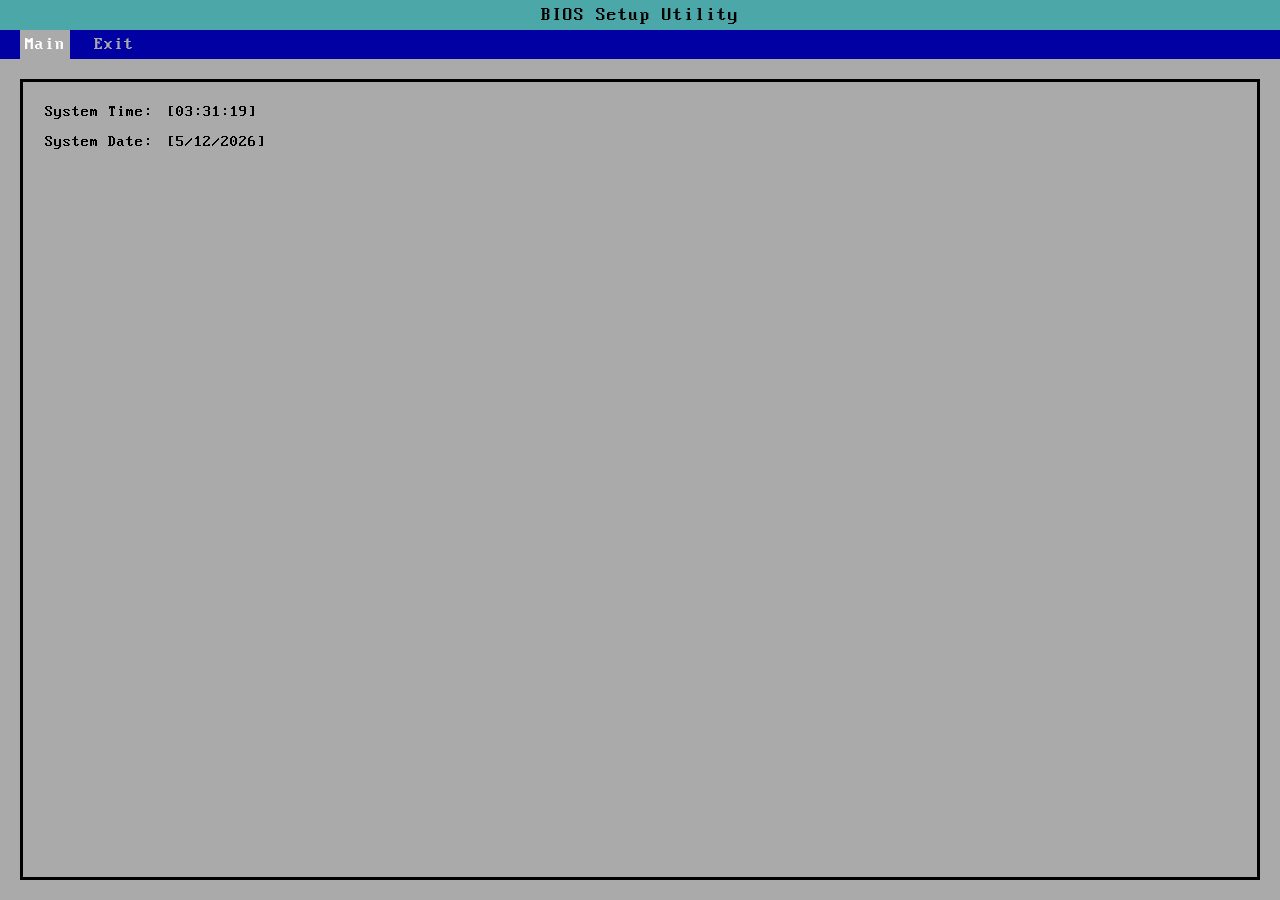
<file: bios.html>
<!DOCTYPE html>
<html lang="en">

<head>
    <meta charset="UTF-8">
    <meta name="viewport" content="width=device-width, initial-scale=1.0">
    <!-- 更改页面标题以提高搜索引擎可搜索性 -->
    <title>Windows 12 BIOS Setup</title>
    <!-- 使用相对路径引用外部CSS文件 -->
    <link rel="stylesheet" href="./apps/style/bios.css">
</head>

<body id="body" scroll="no">
    <div id="exit_confirm" style="display:none;background-color: white;padding-top: 20px;padding-bottom: 20px;padding-left: 10px;padding-right: 10px;position: absolute;left:35%;top:42.5%;/**/box-shadow: 8px 16px 0px 0px #000;z-index:1919810;">
        <div id="confirm" style="background-color: white; color:black;border:3.5px solid #000; padding: 5px;display: flex;flex-direction: column;">
            <p style="text-align: center;margin-top: 15px;flex: 35;flex: 25;" id="confirm-tit"> Save configuration changes and exit now? </p>
            <div style="flex: 1;"></div>
            <div style="display: flex;align-items: center;justify-content: center;flex: 25;">
                <a class="confirm-button" id="ok-btn" style="background-color: #000;color: #fff;" click="eval(code)">[OK]</a>
                <p>&nbsp;&nbsp;&nbsp;&nbsp;</p>
                <a class="confirm-button" style="color: #000;background-color: #fff;" click="document.getElementById('exit_confirm').style.display = 'none';document.getElementById('background').style.display = 'none';" id="cancel-btn">[Cancel]</a>
            </div>
        </div>
    </div>
    <div style="position: absolute;background-color: rgba(11,45,14,0);top:0;left:0;width:100%;height:100%;display: none;z-index:114514;" id="background"></div>

    <nav>
        <p class="tit">BIOS Setup Utility</p>
    </nav>
    <nav class="pages" style="padding-left: 15px;">
        <a class="page" id="main" click="tab=0; ChangePage()" ontouchstart="tab=0; ChangePage()">Main</a>
        <a class="page" id="exit" click="tab=1; ChangePage()" ontouchstart="tab=1; ChangePage()">Exit</a>
    </nav>

    <div id="mainPage">
        <table class="option" style="cursor: none;">
            <tr>
                <td>
                    System Time:
                </td>
                <td style="width:10px;"></td>
                <td id="time">
                    [11:45:14]
                </td>
            </tr>
            <tr style="height:10px;"></tr>
            <tr>
                <td>
                    System Date:
                </td>
                <td style="width:10px;"></td>
                <td id="date">
                    [10/08/1919]
                </td>
                <!-- 注意：这里的日期为[日/月/年] -->
            </tr>
        </table>
    </div>

    <div id="exitPage" style="display: flex; gap: 10px; flex-direction: column;">
        <div click="BIOS_confirm(' Save configuration changes and exit now? ','toBoot()',30)" ontouchstart="BIOS_confirm(' Save configuration changes and exit now? ','toBoot()',30)" class="exit" id="e1">Exit Saving Changes</div>
        <div click="BIOS_confirm(' Discard changes and exit setup? ','toBoot()',25);" ontouchstart="BIOS_confirm(' Discard changes and exit setup? ','toBoot()',25);" class="exit" id="e2">Exit Discarding Changes</div>
        <div click="BIOS_confirm('  Restore default setup?  ','document.getElementById(`exit_confirm`).style.display = `none`;document.getElementById(`background`).style.display = `none`;',18);" ontouchstart="BIOS_confirm('  Restore default setup?  ','document.getElementById(`exit_confirm`).style.display = `none`;document.getElementById(`background`).style.display = `none`;',18);" class="exit" id="e3">Restore Defaults</div>
    </div>

    <!-- 使用相对路径引用JavaScript文件 -->
    <script src="scripts/bios_kernel.js"></script>
</body>

</html>
</file>
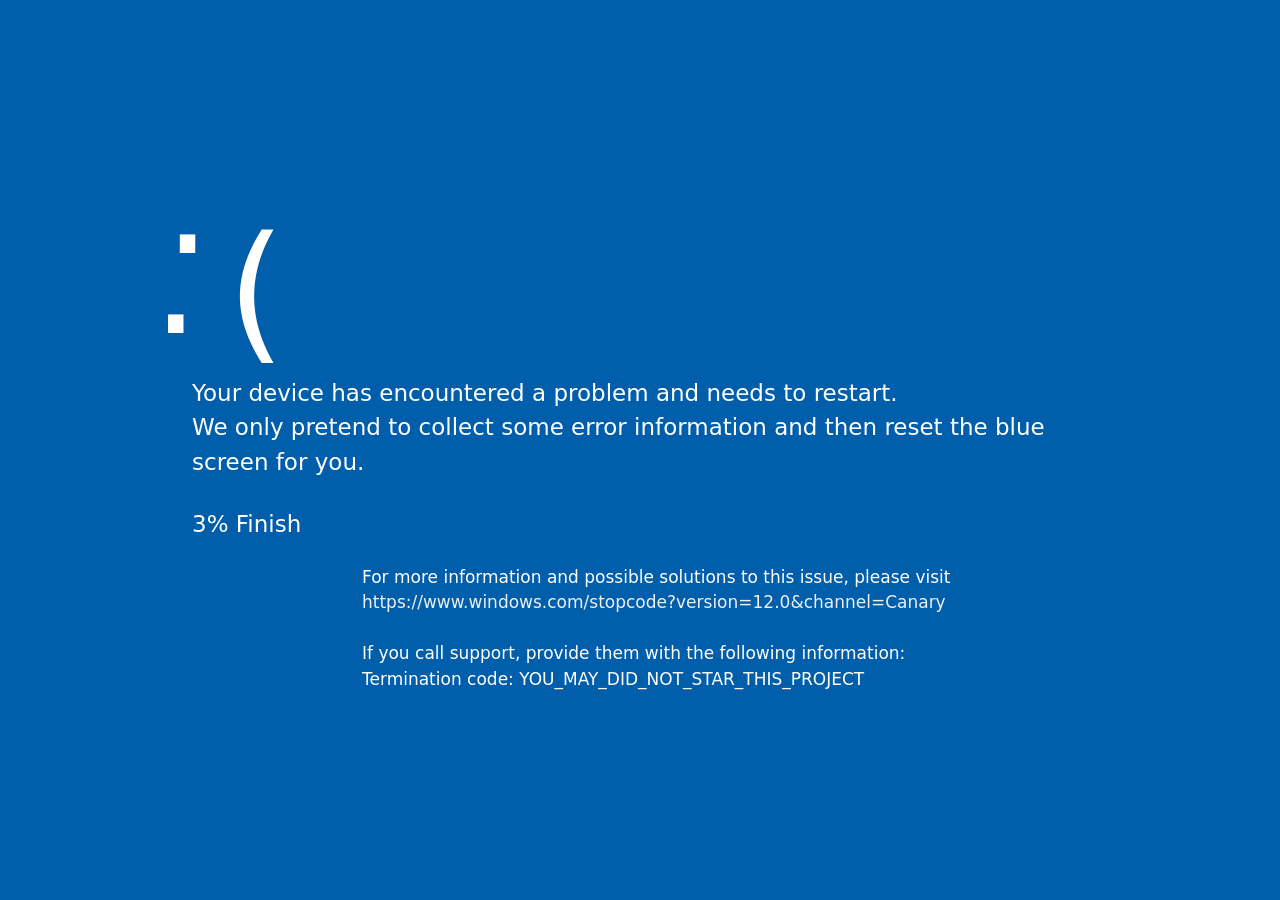
<file: bluescreen.html>
<!DOCTYPE html>
<html lang="en" style="height: 100%;">

<head>
    <meta charset="UTF-8">
    <meta http-equiv="X-UA-Compatible" content="IE=edge">
    <meta name="viewport" content="width=device-width, initial-scale=1.0, maximum-scale=1.0, user-scalable=no">
    <meta name="format-detection" content="telephone=no">
    
    <!-- 添加有关网页的描述信息 -->
    <meta name="description" content="Windows 12 Web Version - 一个开放源项目，提供对 Windows 12 的网络预览。">

	<!-- Windows 12 网页版 谭景元原创  -->

	<!-- Windows 12 网页版是一个开放源项目,
	希望让用户在网络上预先体验 Windows 12,
	内容可能与 Windows 12 正式版本不一致。
	使用标准网络技术,例如 HTML、CSS 和 Javascript
	此项目绝不附属于微软,且不应与微软操作系统或产品混淆,
	这也不是 Windows365 cloud PC
	本项目中微软、Windows和其他示范产品是微软公司的商标 -->
	<link rel="stylesheet" href="./base.css" />
	<base target="_blank">

	<title>Windows 12 Web version</title>
</head>
<body>
    <style>
        body{
            background-color: #005eaa;
            cursor: none;
        }
        #box{
            display: flex;
            flex-direction: column;
            justify-items: center;
            width: 70%;
            left: 15%;
            position: absolute;
            height: 100%;
            justify-content: center;
        }
        #happy-face{
            color: #fff;
            font-size: 150px;
            margin: 0;
            line-height: 1;
            /* margin-left: -40px; */
            margin-top: -10px;
            height: 150px;
            height: 150px;
            display: flex;
        }
        #happy-face>*{
            position: relative;
            line-height: 0px;
        }
        @keyframes eyea{
            0%{
                top: -140px;
                left: -40px;
            }
            15%{
                top: -150px;
                left: -60px;
            }
            25%{
                top: -140px;
                left: -40px;
            }
            35%{
                top: -150px;
                left: -20px;
            }
            50%{
                top: -140px;
                left: -40px;
            }
            85%{
                top: -140px;
                left: -40px;
            }
            95%{
                top: -45px;
                left: -40px;
            }
            /* 63%{
                top: 0px;
                left: 0;
            } */
        }
        #happy-face>.eye.a{
            top: -45px;
            left: -40px;
            animation: eyea 2s;
        }
        @keyframes eyeb{
            0%{
                top: -140px;
                left: 14px;
            }
            15%{
                top: -150px;
                left: -6px;
            }
            25%{
                top: -140px;
                left: 14px;
            }
            35%{
                top: -150px;
                left: 34px;
            }
            50%{
                top: -140px;
                left: 24px;
            }
            90%{
                top: -140px;
                left: 24px;
            }
        }
        #happy-face>.eye.b{
            left: -76px;
            top: -125px;
            animation: eyeb 2s;
        }
        @keyframes mou{
            0%{
                transform: rotate(90deg);
                top: 10px;
                left: -60px;
            }
            15%{
                transform: rotate(120deg);
                top: -10px;
                left: -80px;
            }
            25%{
                transform: rotate(90deg);
                top: 10px;
                left: -60px;
            }
            35%{
                transform: rotate(60deg);
                top: -10px;
                left: -20px;
            }
            50%{
                transform: rotate(270deg);
                top: 10px;
                left: -80px;
            }
            80%{
                transform: rotate(270deg);
                top: -10px;
                left: -80px;
            }
            90%{
                transform: rotate(180deg);
                top: -25px;
                left: -60px;
            }
            /* 50%{
                transform: rotate(180deg);
                top: 20px;
                left: 50px;
            } */
        }
        #happy-face>.mouse{
            transform: rotate(180deg);
            top: -25px;
            left: -60px;
            animation: mou 2s;
        }
        #tx1{
            color: #fff;
            font-size: 23px;
            margin-bottom: 5px;
            margin-top: 50px;
        }
        #prog{
            color: #fff;
            font-size: 23px;
        }
        #dtx{
            color: #fff;
            margin-left: 20px;
            font-size: 17px;
            margin-top: 0;
        }
        #qr{
            min-width: 150px;
            width: 150px;
            height: 150px;
            fill: #005eaa;
        }
        #detail{
            display: flex;
        }
        .link{
            color: #efefef;
            text-decoration: none;
            transition: 100ms;
            cursor: pointer;
        }
        .link:hover{
            color: #aaa;
        }
    </style>
    <div id="box">
        <div id="happy-face">
            <p class="eye a">.</p>
            <p class="eye b">.</p>
            <p class="mouse">)</p>
        </div>
        <p id="tx1">Your device has encountered a problem and needs to restart. <br>We only pretend to collect some error information and then reset the blue screen for you. </p>
        <p id="prog"><span id="complete">0</span>% Finish</p>
        <div id="detail">
            <svg id="qr" xmlns="http://www.w3.org/2000/svg" version="1.2" baseProfile="tiny" shape-rendering="crispEdges" viewBox="20 15 305 305";background-color:rgba(255, 255, 255, 1);"><rect x="42" y="37" width="9" height="63"/><rect x="42" y="109" width="9" height="18"/><rect x="42" y="136" width="9" height="18"/><rect x="42" y="163" width="18" height="9"/><rect x="42" y="181" width="9" height="18"/><rect x="42" y="217" width="36" height="9"/><rect x="42" y="235" width="9" height="63"/><rect x="51" y="37" width="54" height="9"/><rect x="51" y="91" width="54" height="9"/><rect x="51" y="109" width="9" height="9"/><rect x="51" y="145" width="9" height="9"/><rect x="51" y="172" width="9" height="9"/><rect x="51" y="235" width="54" height="9"/><rect x="51" y="289" width="54" height="9"/><rect x="60" y="55" width="27" height="27"/><rect x="60" y="118" width="18" height="9"/><rect x="60" y="136" width="9" height="9"/><rect x="60" y="181" width="9" height="9"/><rect x="60" y="199" width="9" height="9"/><rect x="60" y="253" width="27" height="27"/><rect x="69" y="127" width="72" height="9"/><rect x="69" y="145" width="9" height="9"/><rect x="69" y="190" width="9" height="9"/><rect x="69" y="208" width="9" height="18"/><rect x="78" y="109" width="27" height="9"/><rect x="78" y="154" width="9" height="27"/><rect x="78" y="208" width="9" height="9"/><rect x="87" y="145" width="18" height="9"/><rect x="87" y="190" width="9" height="18"/><rect x="96" y="46" width="9" height="54"/><rect x="96" y="163" width="9" height="9"/><rect x="96" y="181" width="45" height="9"/><rect x="96" y="199" width="9" height="9"/><rect x="96" y="217" width="18" height="9"/><rect x="96" y="244" width="9" height="54"/><rect x="105" y="118" width="9" height="27"/><rect x="105" y="154" width="18" height="9"/><rect x="105" y="172" width="9" height="18"/><rect x="105" y="208" width="9" height="18"/><rect x="114" y="37" width="9" height="36"/><rect x="114" y="82" width="9" height="18"/><rect x="114" y="163" width="18" height="9"/><rect x="114" y="190" width="9" height="18"/><rect x="114" y="226" width="27" height="9"/><rect x="114" y="244" width="9" height="18"/><rect x="114" y="280" width="9" height="18"/><rect x="123" y="55" width="9" height="36"/><rect x="123" y="136" width="9" height="9"/><rect x="123" y="190" width="9" height="9"/><rect x="123" y="235" width="27" height="9"/><rect x="123" y="253" width="18" height="18"/><rect x="123" y="289" width="9" height="9"/><rect x="132" y="64" width="9" height="54"/><rect x="132" y="154" width="9" height="9"/><rect x="132" y="199" width="9" height="9"/><rect x="132" y="271" width="9" height="18"/><rect x="141" y="46" width="27" height="9"/><rect x="141" y="100" width="9" height="9"/><rect x="141" y="145" width="9" height="9"/><rect x="141" y="163" width="9" height="18"/><rect x="141" y="217" width="36" height="9"/><rect x="141" y="244" width="9" height="9"/><rect x="141" y="262" width="9" height="18"/><rect x="150" y="55" width="18" height="27"/><rect x="150" y="91" width="9" height="9"/><rect x="150" y="109" width="18" height="9"/><rect x="150" y="136" width="9" height="9"/><rect x="150" y="154" width="18" height="18"/><rect x="150" y="181" width="27" height="9"/><rect x="150" y="208" width="27" height="27"/><rect x="150" y="271" width="45" height="9"/><rect x="150" y="289" width="27" height="9"/><rect x="159" y="37" width="9" height="45"/><rect x="159" y="118" width="9" height="18"/><rect x="159" y="145" width="9" height="27"/><rect x="159" y="190" width="9" height="54"/><rect x="159" y="262" width="9" height="36"/><rect x="168" y="73" width="9" height="36"/><rect x="168" y="118" width="27" height="9"/><rect x="168" y="136" width="9" height="18"/><rect x="168" y="172" width="9" height="18"/><rect x="168" y="199" width="9" height="36"/><rect x="168" y="244" width="9" height="9"/><rect x="177" y="37" width="18" height="9"/><rect x="177" y="55" width="9" height="18"/><rect x="177" y="127" width="9" height="18"/><rect x="177" y="154" width="9" height="27"/><rect x="177" y="190" width="18" height="9"/><rect x="177" y="226" width="18" height="9"/><rect x="186" y="82" width="9" height="27"/><rect x="186" y="163" width="9" height="9"/><rect x="186" y="181" width="9" height="63"/><rect x="186" y="253" width="9" height="27"/><rect x="195" y="46" width="9" height="18"/><rect x="195" y="82" width="9" height="9"/><rect x="195" y="109" width="9" height="9"/><rect x="195" y="181" width="9" height="9"/><rect x="195" y="208" width="9" height="18"/><rect x="195" y="280" width="9" height="9"/><rect x="204" y="37" width="9" height="9"/><rect x="204" y="91" width="9" height="9"/><rect x="204" y="127" width="18" height="9"/><rect x="204" y="199" width="9" height="18"/><rect x="204" y="226" width="9" height="18"/><rect x="204" y="253" width="9" height="9"/><rect x="204" y="271" width="18" height="9"/><rect x="213" y="55" width="9" height="9"/><rect x="213" y="73" width="18" height="9"/><rect x="213" y="100" width="9" height="90"/><rect x="213" y="208" width="27" height="18"/><rect x="213" y="262" width="9" height="18"/><rect x="222" y="46" width="9" height="9"/><rect x="222" y="64" width="9" height="54"/><rect x="222" y="136" width="18" height="9"/><rect x="222" y="154" width="9" height="9"/><rect x="222" y="172" width="9" height="27"/><rect x="222" y="226" width="9" height="36"/><rect x="231" y="118" width="9" height="36"/><rect x="231" y="172" width="9" height="9"/><rect x="231" y="253" width="45" height="9"/><rect x="240" y="37" width="9" height="63"/><rect x="240" y="118" width="9" height="18"/><rect x="240" y="145" width="9" height="27"/><rect x="240" y="190" width="9" height="18"/><rect x="240" y="217" width="27" height="9"/><rect x="240" y="235" width="9" height="9"/><rect x="240" y="262" width="9" height="36"/><rect x="249" y="37" width="54" height="9"/><rect x="249" y="91" width="54" height="9"/><rect x="249" y="109" width="9" height="18"/><rect x="249" y="145" width="9" height="18"/><rect x="249" y="181" width="9" height="18"/><rect x="249" y="262" width="9" height="9"/><rect x="249" y="280" width="36" height="9"/><rect x="258" y="55" width="27" height="27"/><rect x="258" y="118" width="9" height="18"/><rect x="258" y="154" width="9" height="18"/><rect x="258" y="190" width="9" height="18"/><rect x="258" y="226" width="9" height="36"/><rect x="258" y="271" width="9" height="27"/><rect x="267" y="109" width="36" height="9"/><rect x="267" y="127" width="9" height="27"/><rect x="267" y="163" width="27" height="9"/><rect x="267" y="181" width="27" height="9"/><rect x="267" y="199" width="27" height="9"/><rect x="267" y="226" width="18" height="18"/><rect x="267" y="262" width="27" height="9"/><rect x="276" y="118" width="9" height="18"/><rect x="276" y="145" width="9" height="27"/><rect x="276" y="190" width="18" height="18"/><rect x="276" y="244" width="18" height="9"/><rect x="276" y="271" width="9" height="18"/><rect x="285" y="145" width="9" height="9"/><rect x="285" y="172" width="9" height="45"/><rect x="285" y="271" width="18" height="9"/><rect x="285" y="289" width="9" height="9"/><rect x="294" y="46" width="9" height="54"/><rect x="294" y="127" width="9" height="9"/><rect x="294" y="190" width="9" height="9"/><rect x="294" y="235" width="9" height="9"/><rect x="294" y="253" width="9" height="9"/></svg>
            <p id="dtx">For more information and possible solutions to this issue, please visit<br><a onclick="window.open('https:\/\/www.bilibili.com/video/BV1GJ411x7h7','_blank')" class="link" title="来自 Rick Astley 的警告：你确定要点击吗 :)">https://www.windows.com/stopcode?version=12.0&channel=Canary</a><br><br>If you call support, provide them with the following information:<br>Termination code: YOU_MAY_DID_NOT_STAR_THIS_PROJECT</p>
        </div>
    </div>
    <script>
        function sleep(millisecond, callback) {
            setTimeout(callback, millisecond);
        }
        
        function update_complete1() {
            complete.innerText = (parseInt(complete.innerText) + 1).toString();
        }

        function update_complete2() {
            complete.innerText = (parseInt(complete.innerText) - 1).toString();
        }

        function next_loop1() {
            let i = parseInt(complete.innerText);
            if (i < 20) {
                sleep(300, function() {
                    update_complete1();
                    next_loop1();
                });
            }
            else if (i < 60) {
                sleep(200, function() {
                    update_complete1();
                    next_loop1();
                });
            }
            else if (i < 80) {
                sleep(100, function() {
                    update_complete1();
                    next_loop1();
                });
            }
            else if (i < 100) {
                sleep(50, function() {
                    update_complete1();
                    next_loop1();
                });
            }
            else {
                next_loop2();
            }
        }

        function next_loop2() {
            let i = parseInt(complete.innerText);
            if (i > 0) {
                sleep(10, function() {
                    update_complete2();
                    next_loop2();
                });
            }
            else {
                window.location.reload();
            }
        }

        let complete = document.getElementById("complete");
        next_loop1();
    </script>
</body>
</html>
</file>
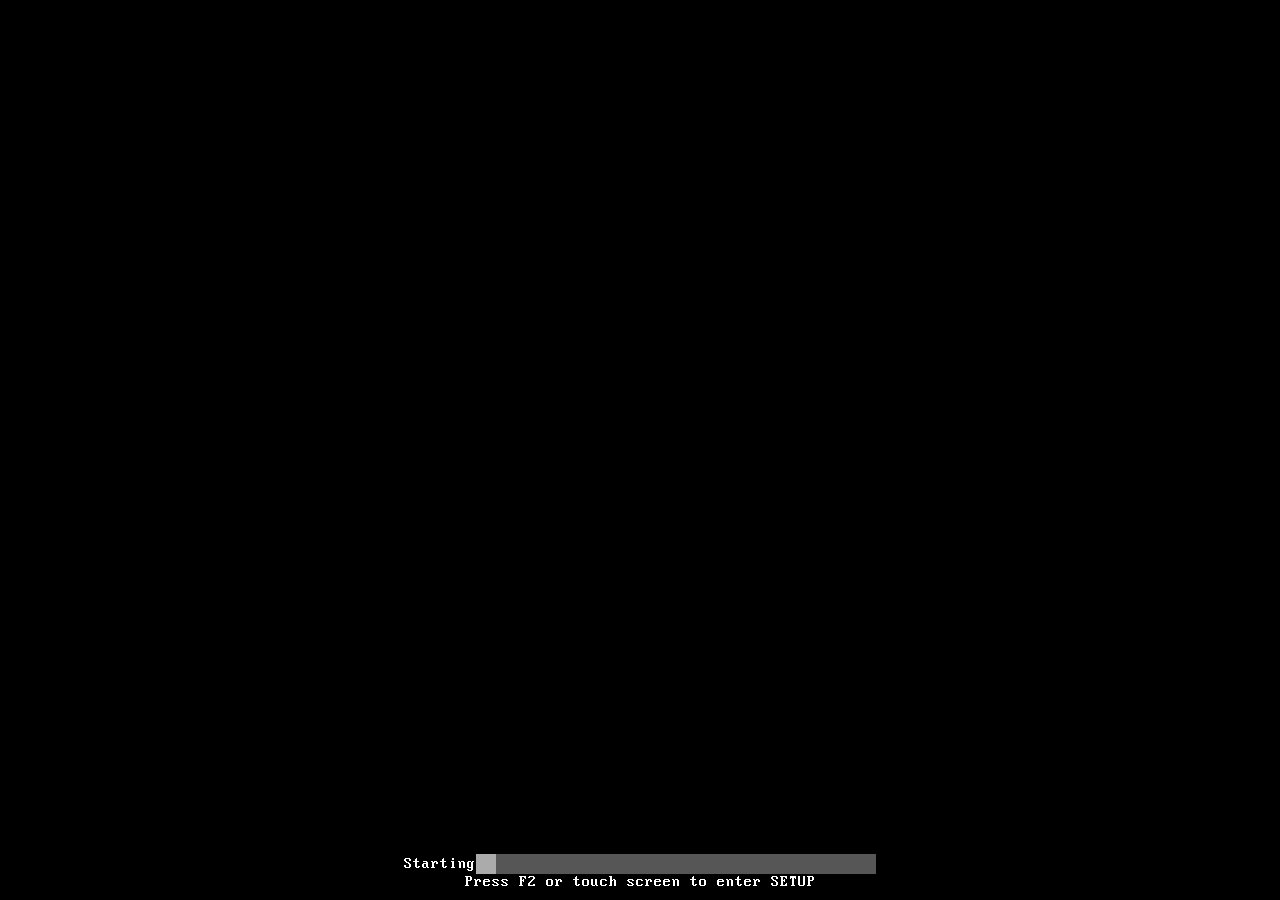
<file: boot.html>
<!DOCTYPE html>
<html lang="en">
<head>
    <meta charset="UTF-8">
    <title>Windows 12 Web Version</title> <!-- 优化：更具描述性的页面标题 -->
    <meta name="viewport" content="width=device-width, initial-scale=1.0, maximum-scale=1.0, user-scalable=no">
    <!-- 优化：添加 viewport meta 标签，确保在移动设备上的适配性 -->
    <style>
        @font-face {
            font-family: 'dos';
            src: url(../../fonts/dos.ttf);
        }

        * {
            font-family: 'dos';
            margin: 0; /* 优化：合并重复的 CSS 属性 */
            padding: 0;
            border: 0;
            user-select: none;
            scrollbar-width: none;
            -webkit-user-select: none;
            -moz-user-select: none;
            -o-user-select: none;
        }

        ::-webkit-scrollbar {
            display: none;
        }

        body {
            background-color: black;
            color: white;
            cursor: none; /* 优化：使用 CSS 属性来隐藏鼠标指针 */
        }

        .loading {
            display: flex;
            align-items: center;
            justify-content: center;
        }
    </style>
</head>
<body>
    <body style="background-color: black;color: white;cursor: none;/*加载界面隐藏鼠标指针*/" id="body" scroll="no"></body>
    <div id="center-div" style="width: 114; /* width 不重要，重要的是 height */"></div>
    <div id="info">
        <div class="loading">
            <p>Starting</p>
            <div id="load" style="background-color: #acabac; width: 200px; height: 20px;"></div>
            <div id="back" style="background-color: #565656; width: 200px; height: 20px;"></div>
            <br>
        </div>
        <p style="text-align: center;">Press F2 or touch screen to enter SETUP</p>
    </div>
    <script src="./scripts/boot_kernel.js"></script>
</body>
</html>
</file>
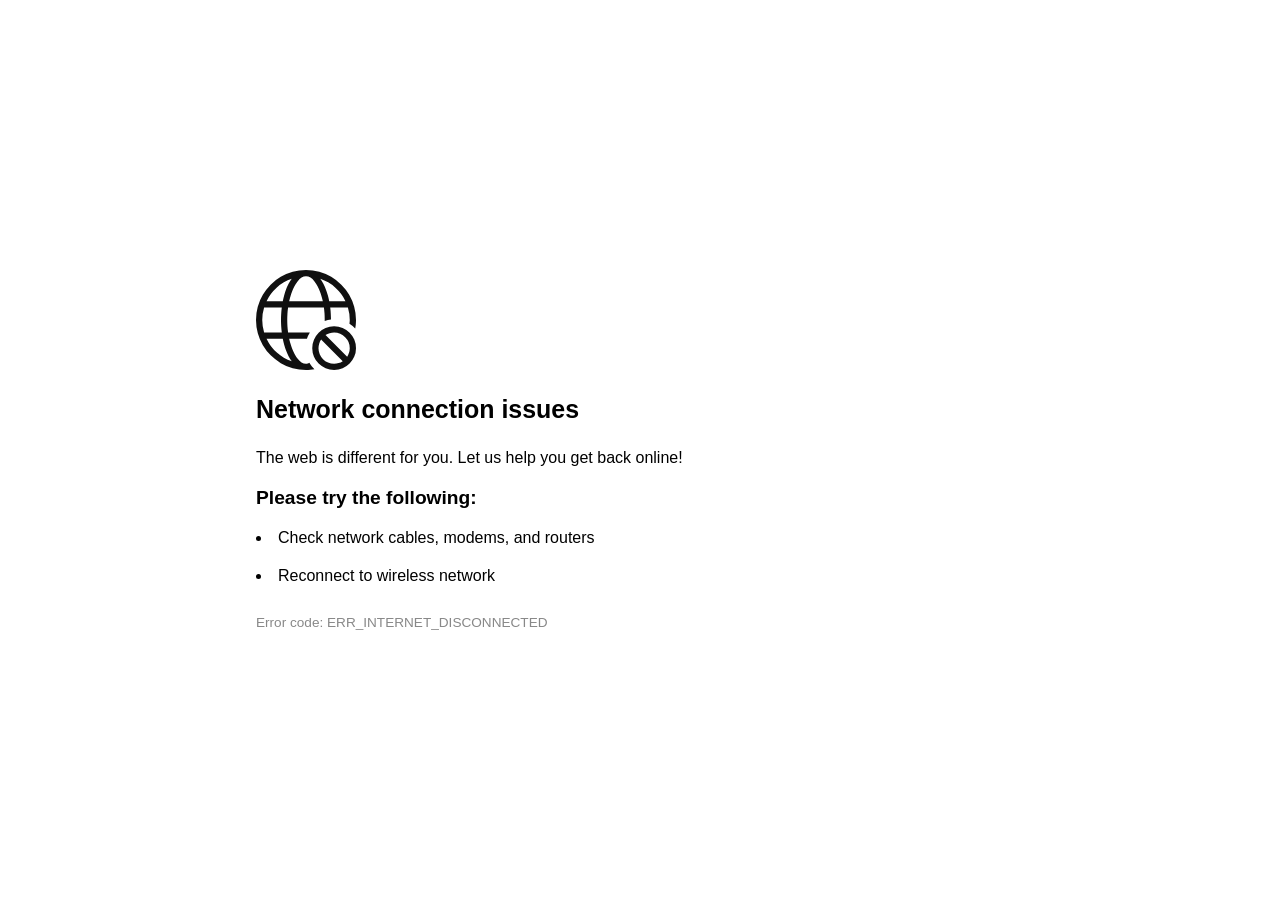
<file: disconnected.html>
<!DOCTYPE html>
<html lang="en">
<head>
    <meta charset="UTF-8">
    <meta name="viewport" content="width=device-width, initial-scale=1.0">
    <title>Windows 12 for the web - Solutions to network connection issues</title> <!-- 优化：修改页面标题以包含关键词 -->
    <meta name="description" content="Windows 12 网页版网络连接问题解决方案。提供关于网络连接的帮助和建议。"> <!-- 优化：添加描述性 meta 标签 -->
    <style>
        * {
            padding: 0;
            margin: 0;
            font-family: Arial, Helvetica, sans-serif;
        }
        
        html,body {
            width: 100%;
            height: 100%;
        }

        body {
            display: flex;
            justify-content: center;
            align-items: center;
        }

        .container {
            width: max(60%, 600px);
            padding: 50px;
        }

        .container * {
            margin: 20px 0;
        }

        .container .tit {
            font-weight: 700;
            font-size: 1.56em;
            padding: 5px 0;
        }

        .container p.bold {
            font-weight: 700;
            font-size: 1.2em;
        }

        .container p.last {
            font-size: 0.85em;
            color: #888888;
            margin-top: 30px;
        }

        .container ul {
            list-style-position: inside;
        }

        .container>.pic {
            width: 100px;
            height: 100px;
            background-image: url("apps/icons/edge/disconnected.svg");
            background-size: contain;
            background-repeat: no-repeat;
            background-position: center; 
            /* 优化：居中背景图像 */
        }
    </style>
</head>
<body>
    <div class="container">
        <div class="pic"></div>
        <div class="tit">Network connection issues</div> <!-- 优化：更具体的标题 -->
        <div class="content">
            <p>The web is different for you. Let us help you get back online!</p>
            <p class="bold">Please try the following:</p> <!-- 优化：更具体的建议 -->
            <ul>
                <li>Check network cables, modems, and routers</li>
                <li>Reconnect to wireless network</li>
            </ul>
            <p class="last">Error code: ERR_INTERNET_DISCONNECTED</p> <!-- 优化：提供错误代码说明 -->
        </div>
    </div>
</body>
</html>
</file>
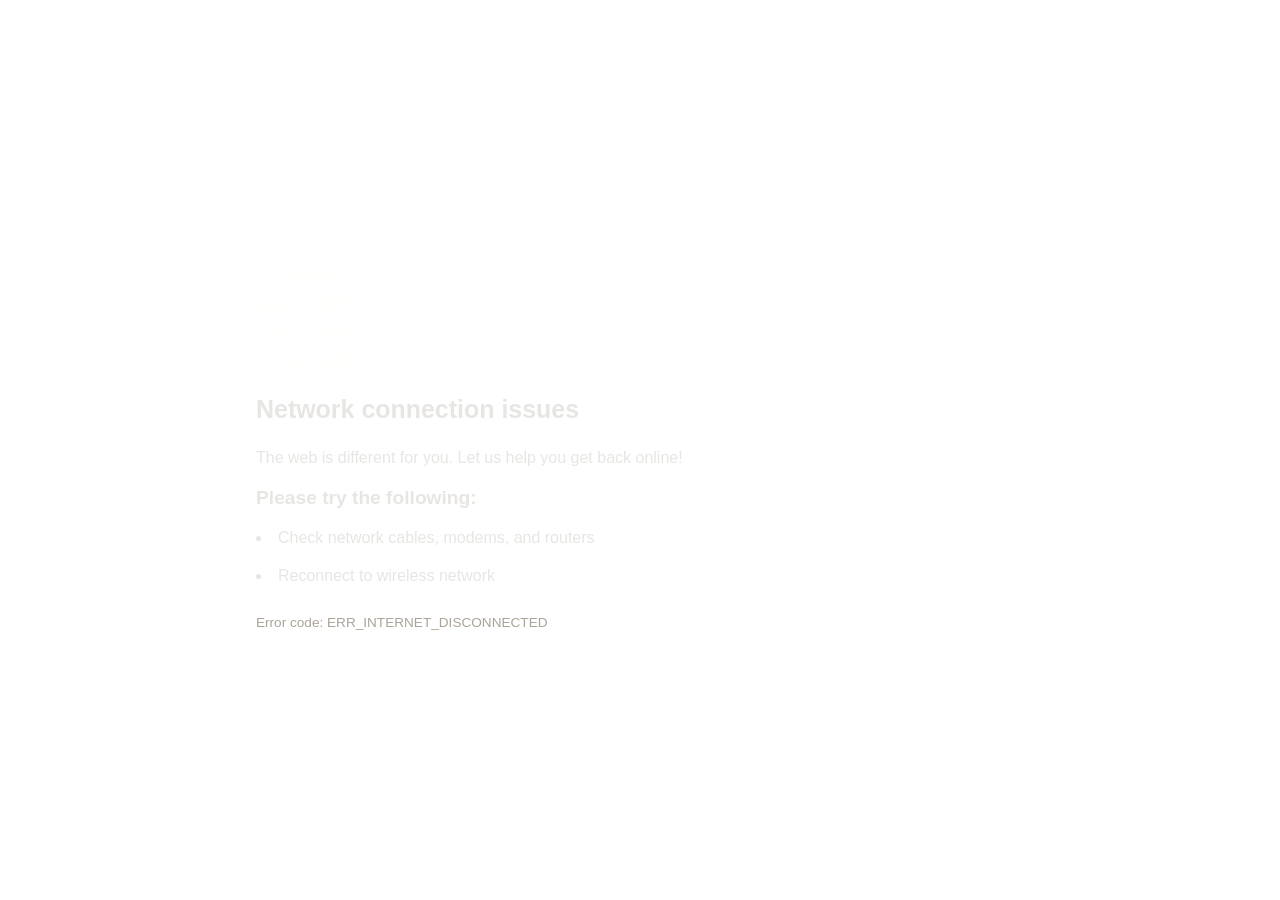
<file: disconnected_dark.html>
<!DOCTYPE html>
<html lang="en">
<head>
    <meta charset="UTF-8">
    <meta name="viewport" content="width=device-width, initial-scale=1.0">
    <title>Windows 12 网页版 - 网络连接问题解决方案</title> <!-- 优化：修改页面标题以包含关键词 -->
    <meta name="description" content="Windows 12 网页版网络连接问题解决方案。提供关于网络连接的帮助和建议。"> <!-- 优化：添加描述性 meta 标签 -->
    <style>
        * {
            padding: 0;
            margin: 0;
            font-family: Arial, Helvetica, sans-serif;
        }
        
        html,body {
            width: 100%;
            height: 100%;
        }

        body {
            display: flex;
            justify-content: center;
            align-items: center;
        }

        .container {
            width: max(60%, 600px);
            padding: 50px;
        }

        .container * {
            margin: 20px 0;
        }

        .container .tit {
            font-weight: 700;
            font-size: 1.56em;
            padding: 5px 0;
            color: #e8e6e3;
        }

        .container .tit2 {
            color: #e8e6e3;
        }

        .container p.bold {
            font-weight: 700;
            font-size: 1.2em;
            color: #e8e6e3;
        }

        .container p.last {
            font-size: 0.85em;
            color: #aba499;
            margin-top: 30px;
        }

        .container ul {
            list-style-position: inside;
        }

        .container>.pic {
            width: 100px;
            height: 100px;
            background-image: url("[data-uri]");
            background-size: contain;
            background-repeat: no-repeat;
            background-position: 50% 50%;
        }

        .container .tips1, .tips2{
            color:#e8e6e3;
        }
    </style>
</head>
<body>
    <div class="container">
        <div class="pic"></div>
        <div class="tit">Network connection issues</div> <!-- 优化：更具体的标题 -->
        <div class="content">
            <p class="tit2">The web is different for you. Let us help you get back online!</p> <!-- 优化：更具体的副标题 -->
            <p class="bold">Please try the following:</p>
            <ul>
                <li class="tips1">Check network cables, modems, and routers</li> <!-- 优化：更具体的建议 -->
                <li class="tips2">Reconnect to wireless network</li> <!-- 优化：更具体的建议 -->
            </ul>
            <p class="last">Error code: ERR_INTERNET_DISCONNECTED</p> <!-- 优化：提供错误代码 -->
        </div>
    </div>
</body>
</html>
</file>
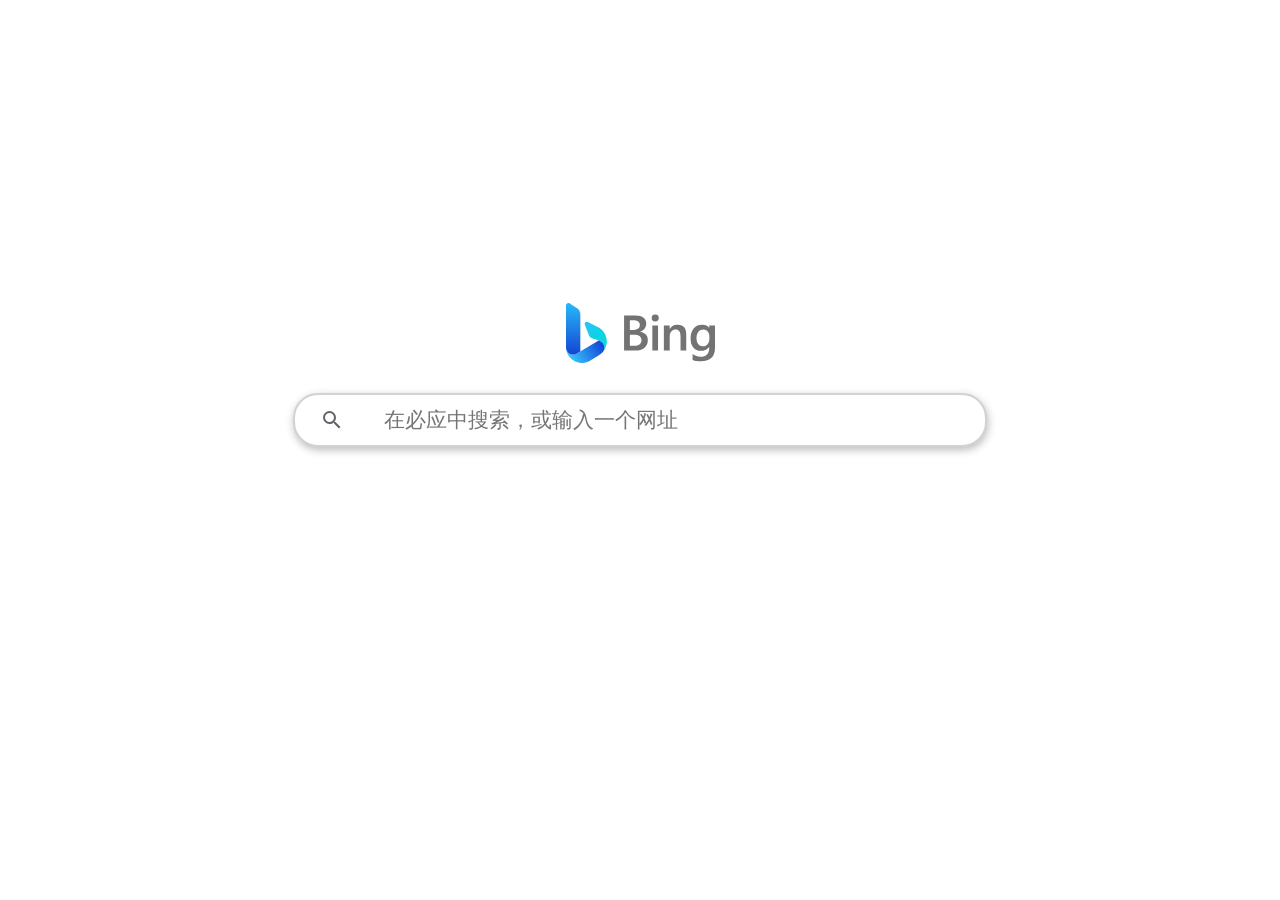
<file: mainpage.html>
<!DOCTYPE html>
<html lang="en">

<head>
    <meta charset="UTF-8">
    <meta http-equiv="X-UA-Compatible" content="IE=edge">
    <meta name="viewport" content="width=device-width, initial-scale=1.0">
    <title>Windows 12 Browser</title> <!-- 优化：修改页面标题为描述性标题 -->
    <style>
        * {
            margin: 0px;
            padding: 0px;
        }

        html,
        body {
            height: 100%;
            width: 100%;
        }

        * {
            background: transparent;
        }

        body {
            display: flex;
            justify-content: center;
            align-items: center;
            flex-direction: column;
        }

        body>div.input {
            display: flex;
            width: 50%;
            /* height: 10%; */
            height: 2em;
            font-size: 1.3em;
            border-radius: 25px;
            border: none;
            padding: 4px 25px 5px 25px;
            align-items: center;
            justify-content: space-between;
            border: 2px solid #6f6f6f50;
            backdrop-filter: saturate(1.3);
            box-shadow: 1px 3px 8px #00000045;
        }

        body>div.input>input {
            font-size: 1em;
            border: none;
            height: 100%;
            width: 90%;
            color: #7f7f7f;
        }

        body>div.input>input:focus {
            outline: none;
        }

        body>div.logo {
            width: 100%;
            height: 60px;
            background-image: url('./img/Bing.svg');
            background-size: contain;
            background-repeat: no-repeat;
            background-position: 50% 50%;
            margin-bottom: 30px;
            margin-top:-150px;
        }
    </style>
</head>

<body>
    <div class="logo"></div>
    <div class="input">
        <svg xmlns="http://www.w3.org/2000/svg" width="24" height="24" fill="#5F6368">
            <path d="M15.5 14h-.79l-.28-.27A6.471 6.471 0 0 0 16 9.5 6.5 6.5 0 1 0 9.5 16c1.61 0 3.09-.59 4.23-1.57l.27.28v.79l5 4.99L20.49 19l-4.99-5zm-6 0C7.01 14 5 11.99 5 9.5S7.01 5 9.5 5 14 7.01 14 9.5 11.99 14 9.5 14z" />
        </svg>
        <input type="text" onkeyup="if(event.keyCode==13){if (!/^(((ht|f)tps?):\/\/)?([^!@#$%^&*?.\s-]([^!@#$%^&*?.\s]{0,63}[^!@#$%^&*?.\s])?\.)+[a-z]{2,6}\/?/.test(this.value)) {
            window.location='https://google.com/search?q='+encodeURIComponent(this.value);  //encodeURIComponent 可以对搜索内容进行编码
            //可能报错
            apps.edge.rename(this.value);
        }
        else if (!/^https?:\/\//.test(this.value)) {
            window.location='http://' + this.value;
            //可能报错
            apps.edge.rename('http://' + this.value);
        }
        else {
            window.location=this.value;
            //可能报错
            apps.edge.rename(this.value);
        }}" placeholder="在必应中搜索，或输入一个网址">
    </div>
</body>

</html>
</file>
<file: apps/style/bios.css>
@font-face {
    font-family: 'dos';
    src: url(../../fonts/dos.ttf);
}

body {
    background-color: #aaaaaa;
}

html,
body {
    width: 100%;
    height: 100%;
}


* {
    font-family: 'dos';
    padding: 0px;
    margin: 0px;
    border: 0px;
    cursor: none;
    -webkit-user-select: none;
    -moz-user-select: none;
    -o-user-select: none;
    user-select: none;
    scrollbar-width: none;
    /* Firefox */
    -ms-overflow-style: none;
    /* IE 10+ */
}

::-webkit-scrollbar {
    display: none;
    /* Chrome Safari */
}

.tit {
    font-size: 1.2rem;
    text-align: center;
    background-color: #4ba7a8;
    list-style-type: none;
    margin: 0px;
    padding: 5px;
}

body {
    display: flex;
    flex-direction: column;
}

.pages {
    background-color: #0100a2;
    padding: 5px;
}

a {
    text-decoration: none;
}

.page {
    font-size: 110%;
    color: #0100a2;
    background-color: #aaaaaa;
    margin: 5px;
    padding: 5px;
}

.option {
    border: none;
}

#mainPage,
#exitPage {
    margin: 20px;
    padding: 20px;
    border: 3.5px solid #000;
    height: 100%;
}

.exit {
    color: #0100a2;
    padding: 5px;
}

/*.exit:hover{
    color: #fff;
}*/

.confirm-button {
    background-color: #fff;
    color: #000;
}

/*.confirm-button:hover{
    background-color: #000;
    color: #fff;
}*/
</file>
<file: base.css>
body {
    margin: 0;
    font-family: system-ui, BlinkMacSystemFont, Segoe UI, Roboto, Helvetica Neue, Arial, Noto Sans, Liberation Sans, sans-serif, Apple Color Emoji, Segoe UI Emoji, Segoe UI Symbol, Noto Color Emoji;
    font-size: 1rem;
    font-weight: 400;
    line-height: 1.5;
    color: #212529;
    text-align: left;
    background-color: #fff;
}

*, ::after, ::before {
    box-sizing: border-box;
}

html {
    touch-action: none;
    font-family: sans-serif;
    line-height: 1.15;
    -webkit-text-size-adjust: 100%;
    -webkit-tap-highlight-color: transparent;
}

html * {
    touch-action: auto;
}

pre {
    font-family: monospace;
}


hr {
    box-sizing: content-box;
    height: 0;
    overflow: visible;
    unicode-bidi: isolate;
    margin-block-start: 0.5em;
    margin-block-end: 0.5em;
    margin-inline-start: auto;
    margin-inline-end: auto;
    border: 0;
    border-top: 1px solid rgba(0,0,0,.1);
}

[type=button], [type=reset], [type=submit], button {
    -webkit-appearance: button;
    appearance: button;
}
button, select {
    text-transform: none;
}
button, input {
    overflow: visible;
}
button, input, optgroup, select, textarea {
    margin: 0;
    font-family: inherit;
    font-size: inherit;
    line-height: inherit;
}

button {
    appearance: auto;
    writing-mode: horizontal-tb !important;
    text-rendering: auto;
    letter-spacing: normal;
    word-spacing: normal;
    line-height: normal;
    text-transform: none;
    text-indent: 0px;
    text-shadow: none;
    display: inline-block;
    text-align: center;
    align-items: flex-start;
    cursor: default;
    box-sizing: border-box;
    background-color: -internal-light-dark(rgb(239, 239, 239), rgb(59, 59, 59));
    margin: 0em;
    padding: 1px 6px;
    border-width: 2px;
    border-style: outset;
    border-color: buttonborder;
    border-image: initial;
}

a:-webkit-any-link {
    cursor: pointer;
    text-decoration: none;
}
</file>
